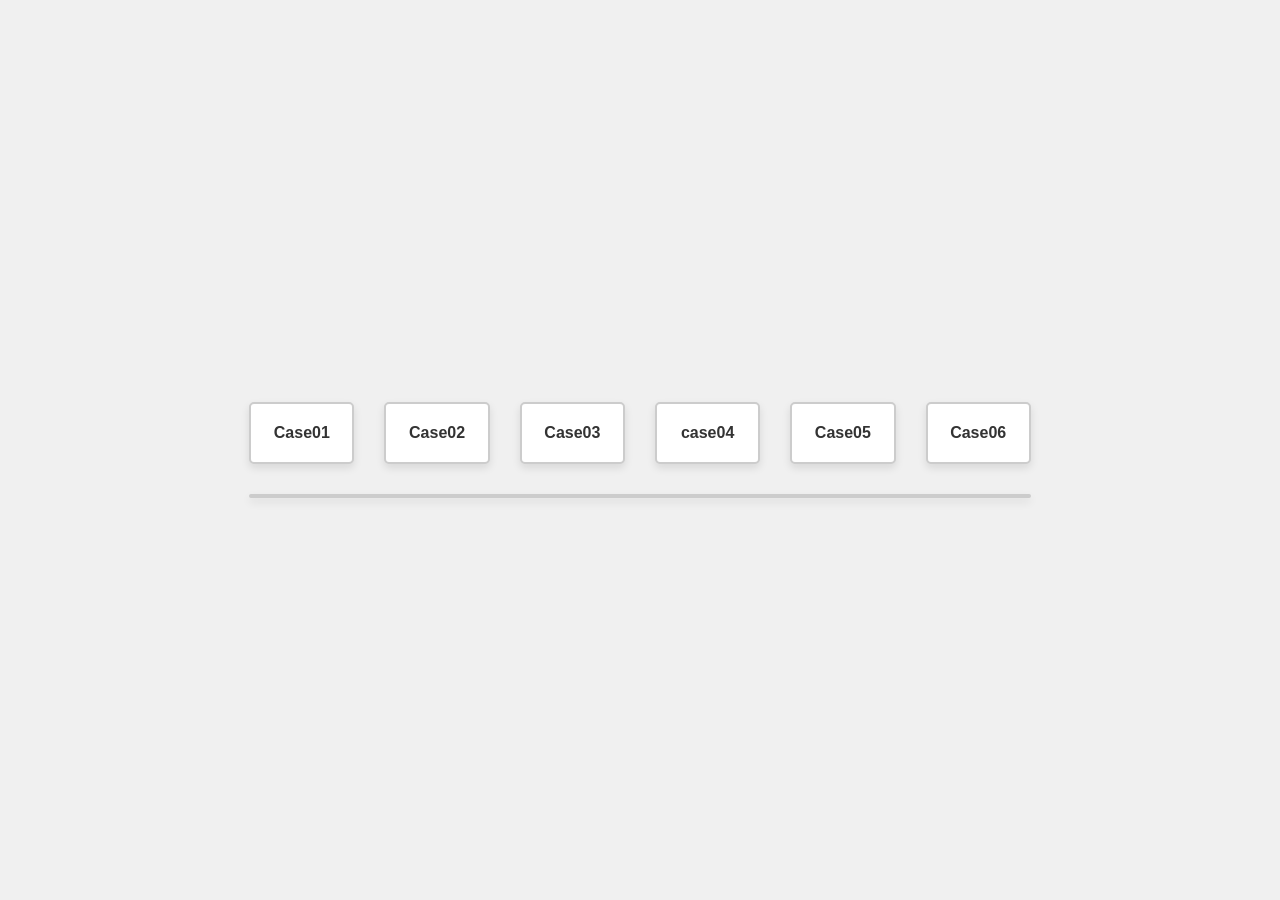
<file: assests/assignment/assignments-03/index.html>
<!DOCTYPE html>
<html lang="en">
<head>
    <meta charset="UTF-8">
    <title>Title</title>
    <link rel="stylesheet" href="style/style.css">
</head>
<body>
    <section id="main">
        <div><a href="CASE01/index.html">Case01</a></div>
        <div><a href="CASE02/index.html">Case02</a></div>
        <div><a href="CASE03/index.html">Case03</a></div>
        <div><a href="CASE04/index.html">case04</a></div>
        <div><a href="CASE05/index.html">Case05</a></div>
        <div><a href="CASE06/index.html">Case06</a></div>
        <div about=""></div>
    </section>
</body>
</html>
</file>
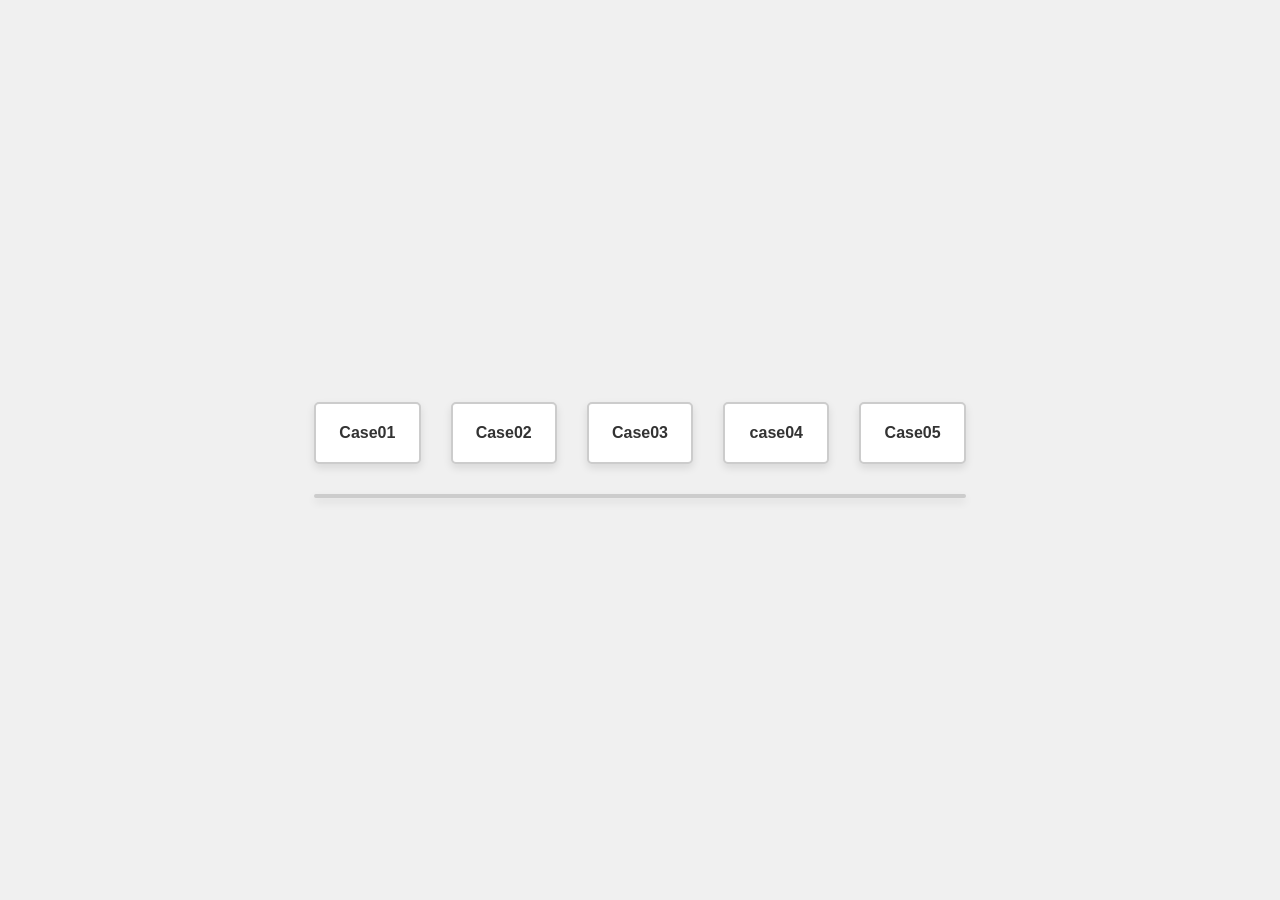
<file: assests/assignment/assignments-04/index.html>
<!DOCTYPE html>
<html lang="en">
<head>
    <meta charset="UTF-8">
    <title>Title</title>
    <link rel="stylesheet" href="style/style.css">
</head>
<body>
    <section id="main">
        <div><a href="case_01.html">Case01</a></div>
        <div><a href="case_02.html">Case02</a></div>
        <div><a href="case_03.html">Case03</a></div>
        <div><a href="case_04.html">case04</a></div>
        <div><a href="case_05.html">Case05</a></div>
        <div about=""></div>
    </section>
</body>
</html>
</file>
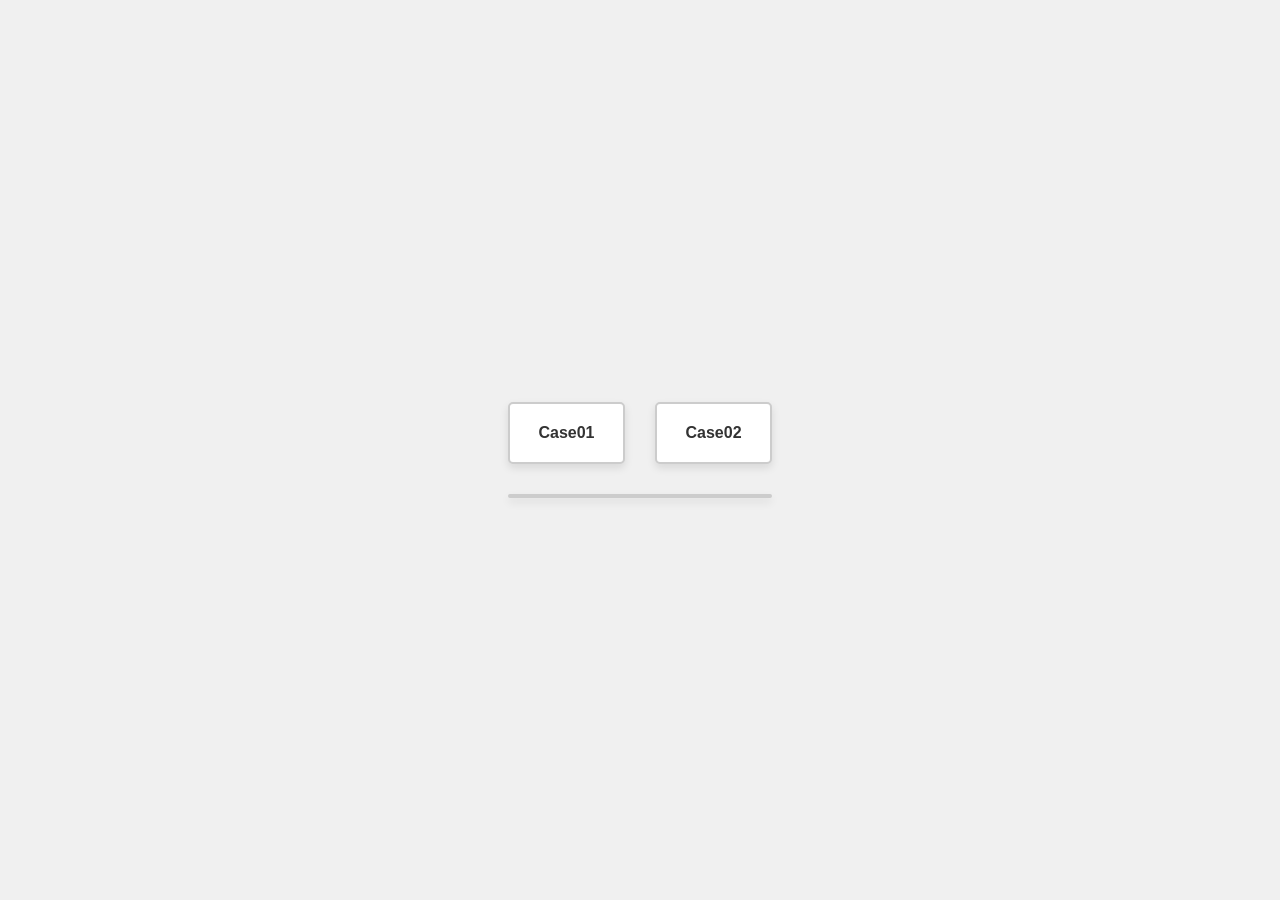
<file: assests/assignment/assignments-08/index.html>
<!DOCTYPE html>
<html lang="en">
<head>
    <meta charset="UTF-8">
    <title>Title</title>
    <link rel="stylesheet" href="style/style.css">
</head>
<body>
    <section id="main">
        <div><a href="task1/index.html">Case01</a></div>
        <div><a href="task2/index.html">Case02</a></div>

        <div about=""></div>
    </section>
</body>
</html>
</file>
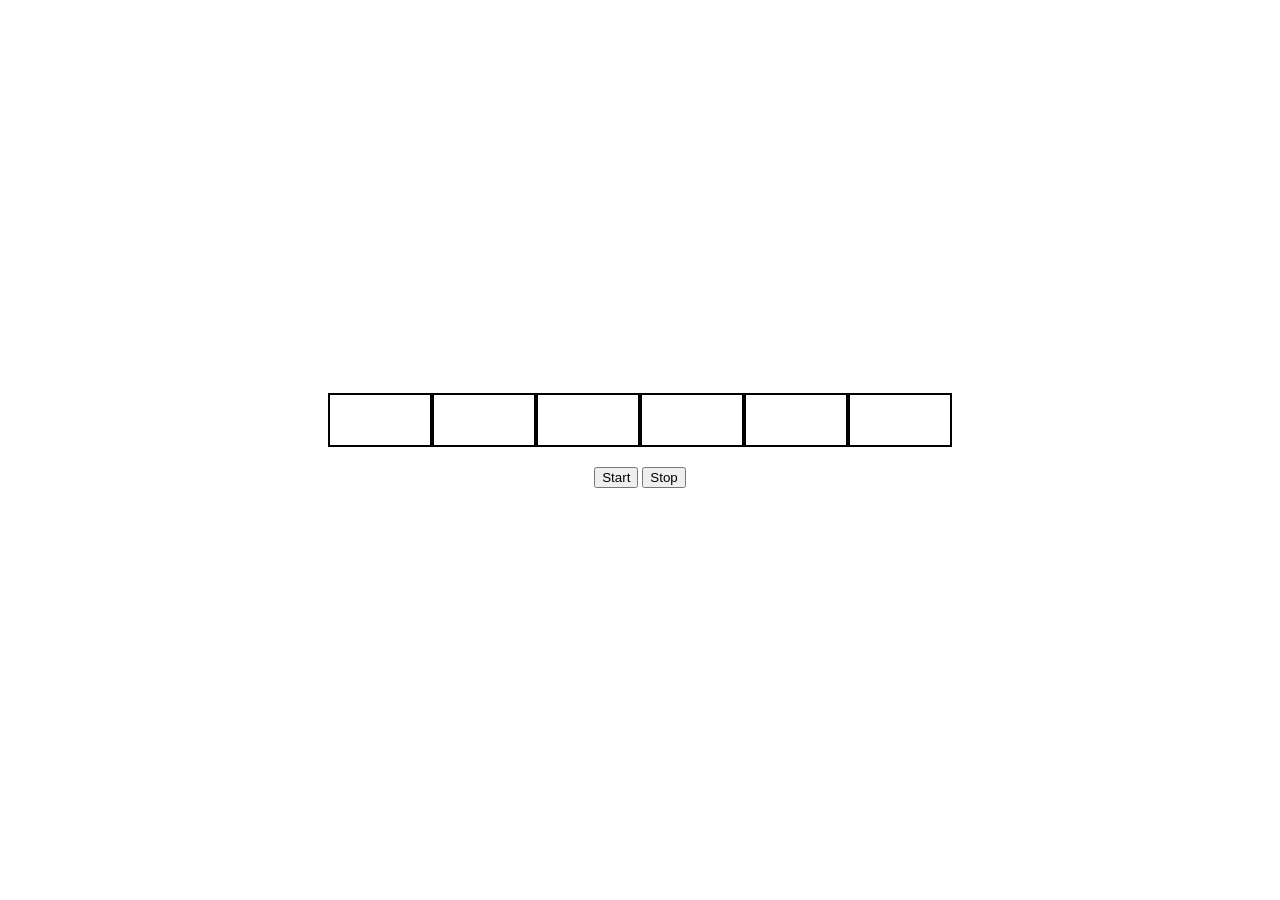
<file: assests/assignment/assignments-09/index.html>
<!DOCTYPE html>
<html lang="en">
<head>
    <meta charset="UTF-8">
    <title>KIIT</title>

    <style>

        main {
            width: fit-content;
            height: fit-content;
            position: absolute;
            top: 0;
            bottom: 0;
            left: 0;
            right: 0;
            margin: auto;
        }

        #light-panel {
            display: flex;
            width: fit-content;
            height: fit-content;
            margin: auto;
        }

        #btn-panel {
            text-align: center;
            margin: 20px 0px;
        }

        .light {
            width: 100px;
            aspect-ratio: 2/1;
            border: 2px solid black;
        }


        .light_on {
            background: red;
            box-shadow: 0px 0px 20px red;
        }
        .light_on2 {
            background: hotpink;
            box-shadow: 0px 0px 20px hotpink;
        }

    </style>


</head>
<body>
<main>
    <section id="light-panel">

        <div class="light"></div> <!-- light 01 -->
        <div class="light"></div> <!-- light 02 -->
        <div class="light"></div> <!-- light 03 -->
        <div class="light"></div> <!-- light 04 -->
        <div class="light"></div> <!-- light 05 -->
        <div class="light"></div> <!-- light 06 -->

    </section>

    <section id="btn-panel">
        <button type="button" id="start">Start</button>
        <button type="button" id="stop">Stop</button>
    </section>
</main>

<audio id="audio" src="assets/audio/audio.mp3"></audio>


<script src="assets/lib/jquery-3.7.1.min.js"></script>
<script src="assets/script.js"></script>

</body>
</html>
</file>
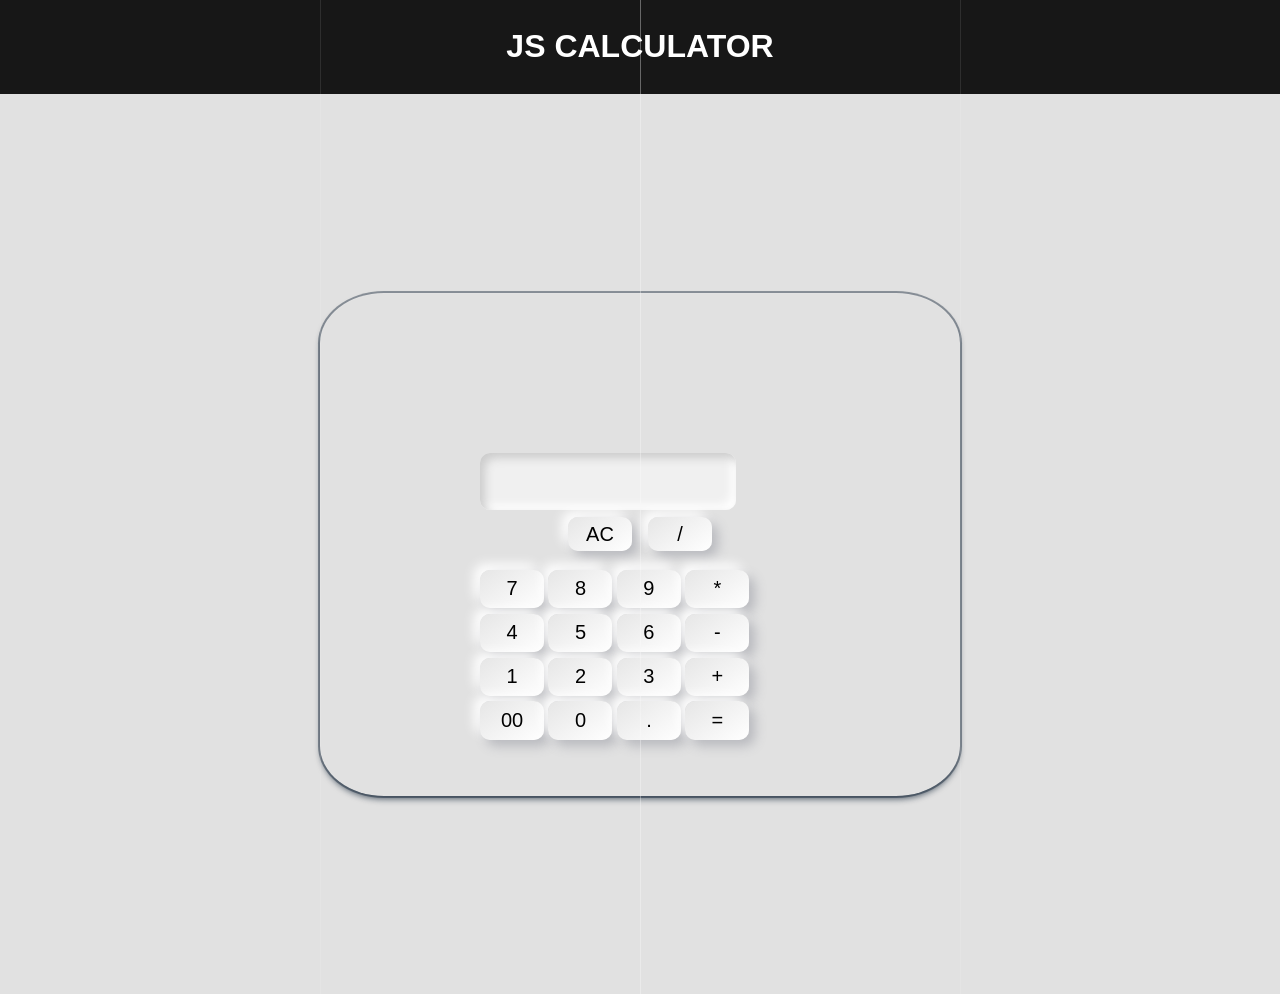
<file: assests/assignment/assignments-10/index.html>
<!DOCTYPE html>
<html lang="en">
<head>
    <meta name="keywords" content="js calculator using css and html script written java script">
    <meta name="author" content="likshan lahiru">
    <meta name="viewport" content="width=device-width, initial-scale=1.0">
    <meta charset="UTF-8">
    <title>Title</title>
    <link rel="stylesheet" href="style/style.css">
    <link rel="stylesheet" href="style/back.css">
    <link rel="stylesheet" href="style/normalize.css">

</head>
<body>
<div class="lines">
    <div class="line"></div>
    <div class="line"></div>
    <div class="line"></div>
    <div class="line"></div>
    <div class="line"></div>
    <div class="line"></div>


</div>
<div id="title"> <h1>JS CALCULATOR</h1></div>
<section class="container">

    <div class="calculator-main">
        <form>
            <div class="display">
                <input  type="text" name="display" id="final-output">
            </div>
            <div class="second-div">
                <input  class="button-input" type="button" value="AC"  id="btn-1">
                <input  class="button-input" type="button" value="/" id="btn-3" >
            </div>
            <div>
                <input  class="button-input" type="button" value="7" id="btn-4">
                <input  class="button-input" type="button" value="8" id="btn-5">
                <input  class="button-input" type="button" value="9" id="btn-6">
                <input  class="button-input" type="button" value="*" id="btn-7" >
            </div>
            <div>
                <input  class="button-input" type="button" value="4" id="btn-8">
                <input  class="button-input" type="button" value="5" id="btn-9">
                <input  class="button-input" type="button" value="6" id="btn-10">
                <input  class="button-input" type="button" value="-" id="btn-11" >
            </div>
            <div>
                <input  class="button-input" type="button" value="1" id="btn-12">
                <input  class="button-input" type="button" value="2" id="btn-13">
                <input  class="button-input" type="button" value="3" id="btn-14">
                <input  class="button-input" type="button" value="+" id="btn-15" >
            </div>
            <div>
                <input  class="button-input" type="button" value="00" id="btn-16">
                <input  class="button-input" type="button" value="0" id="btn-17">
                <input  class="button-input" type="button" value="." id="btn-18">
                <input  class="button-input" type="button" value="=" id="btn-19" >
            </div>
        </form>
    </div>

</section>

<script src="https://code.jquery.com/jquery-3.6.0.min.js"></script>

<script src="script/js.js"></script>
</body>
</html>
</file>
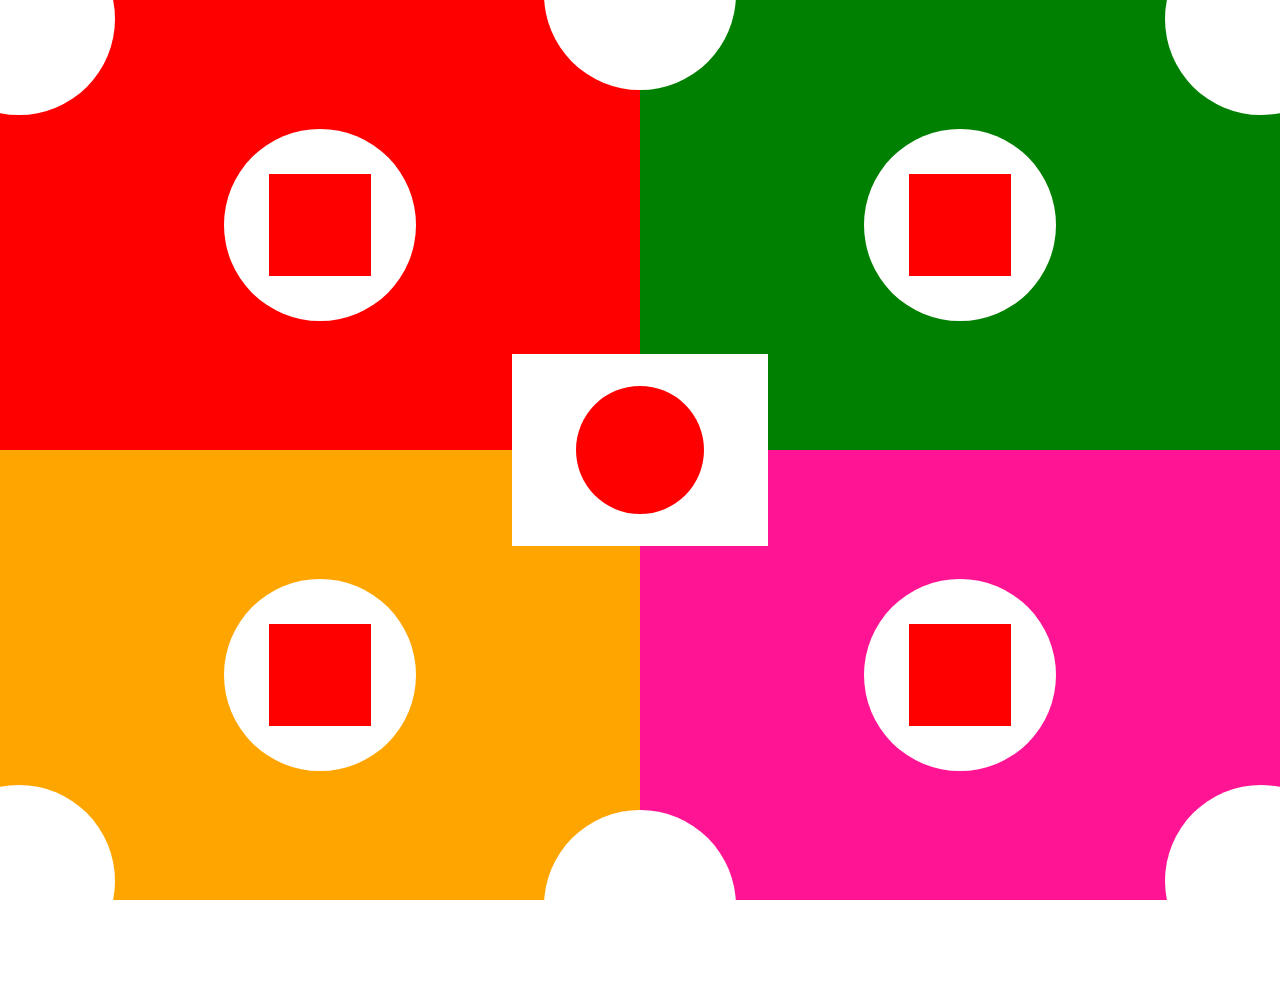
<file: assests/assignment/assignments-03/CASE01/index.html>
<!DOCTYPE html>
<html lang="en">
<head>
    <meta charset="UTF-8">
    <title>CASE 01</title>
</head>
<body>
<!DOCTYPE html>
<html lang="en">
<head>
    <meta charset="UTF-8">
    <title>Case 01</title>

    <link rel="stylesheet" href="assets/normalize.css">
    <link rel="stylesheet" href="assets/style.css">
    <meta name="viewport" content="width=device-width initial-scale=1.0">
</head>
<body>


<div class="box box1">
    <div class="white_circle"></div>
    <div class="red_box"></div>
</div>
<div class="box box2">
    <div class="white_circle"></div>
    <div class="red_box"></div>
</div>
<div class="box box3">
    <div class="white_circle"></div>
    <div class="red_box"></div>
</div>
<div class="box box4">
    <div class="white_circle"></div>
    <div class="red_box"></div>
</div>

<div class="circle circle1"></div>
<div class="circle circle2"></div>
<div class="circle circle3"></div>
<div class="circle circle4"></div>
<div class="circle circle5"></div>
<div class="circle circle6"></div>

<div class="white_box"></div>

<div class="middle_circle"></div>



</body>
</html>
</body>
</html>
</file>
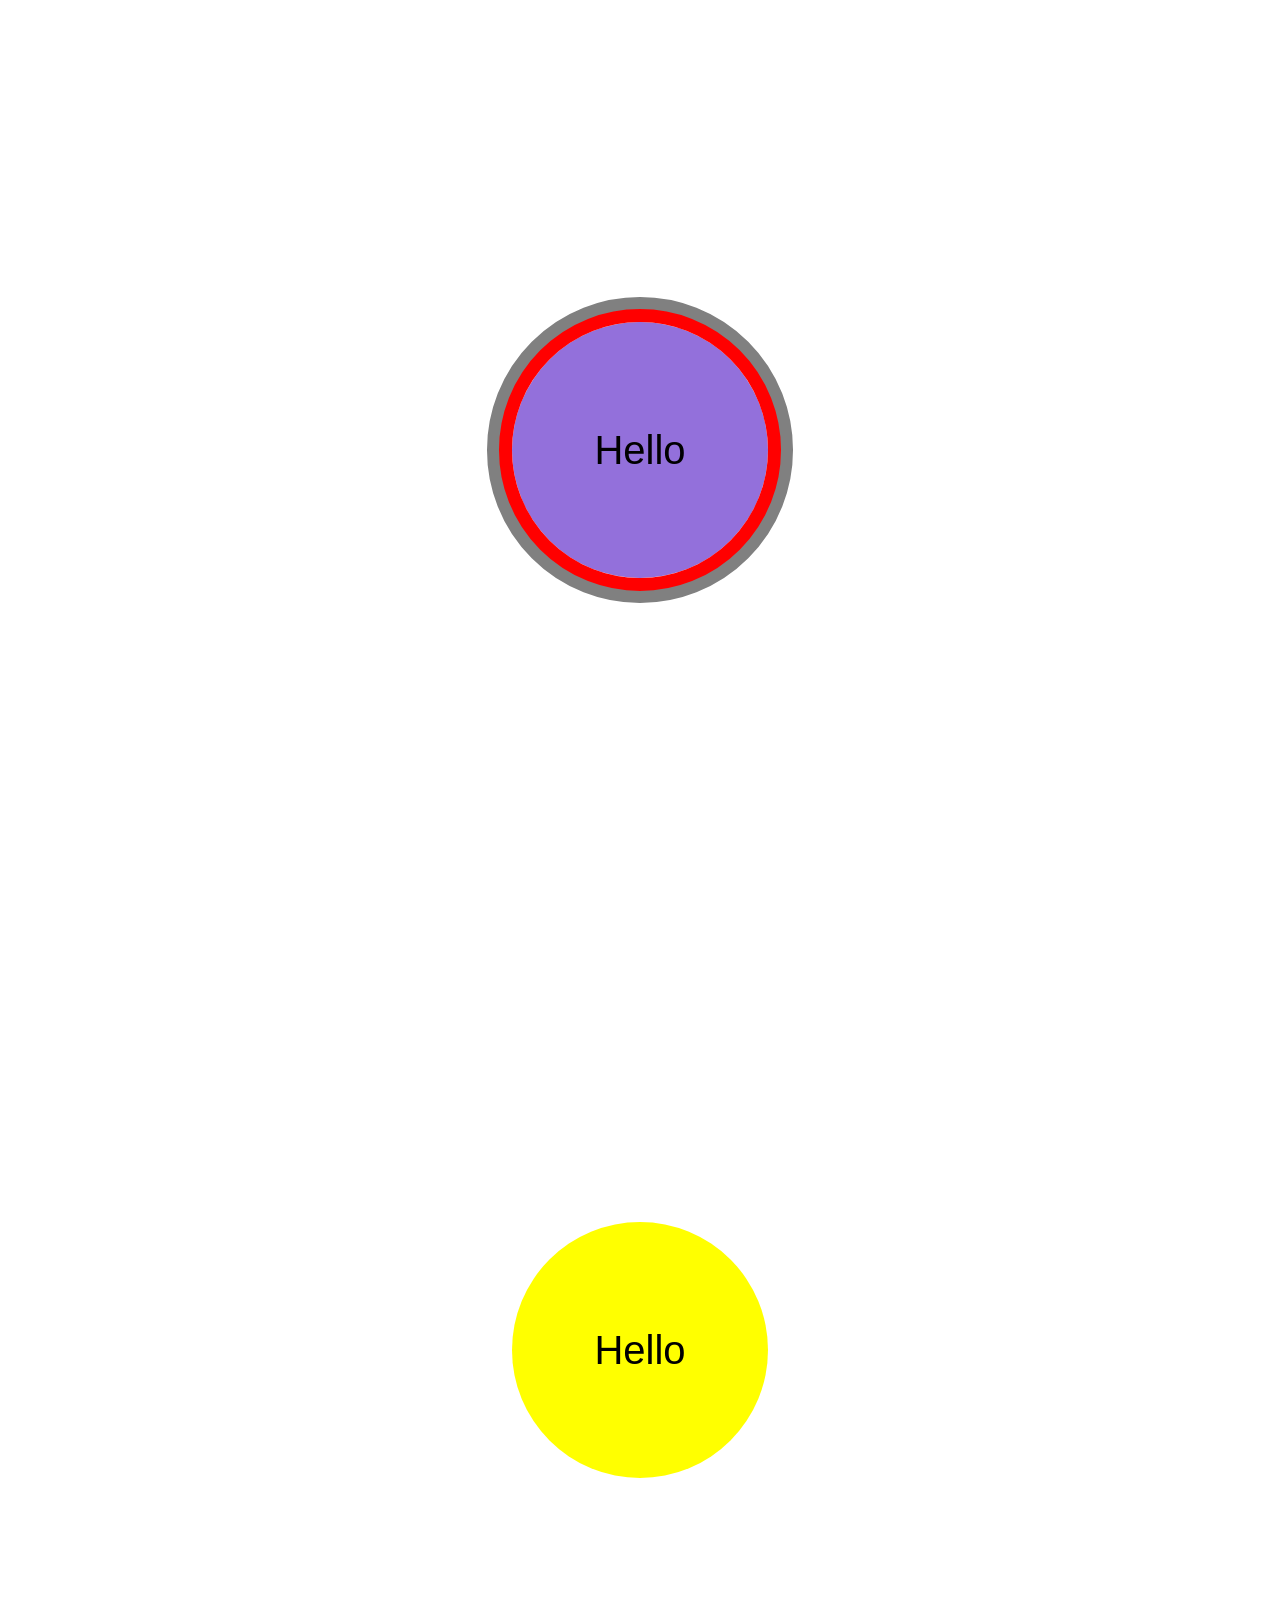
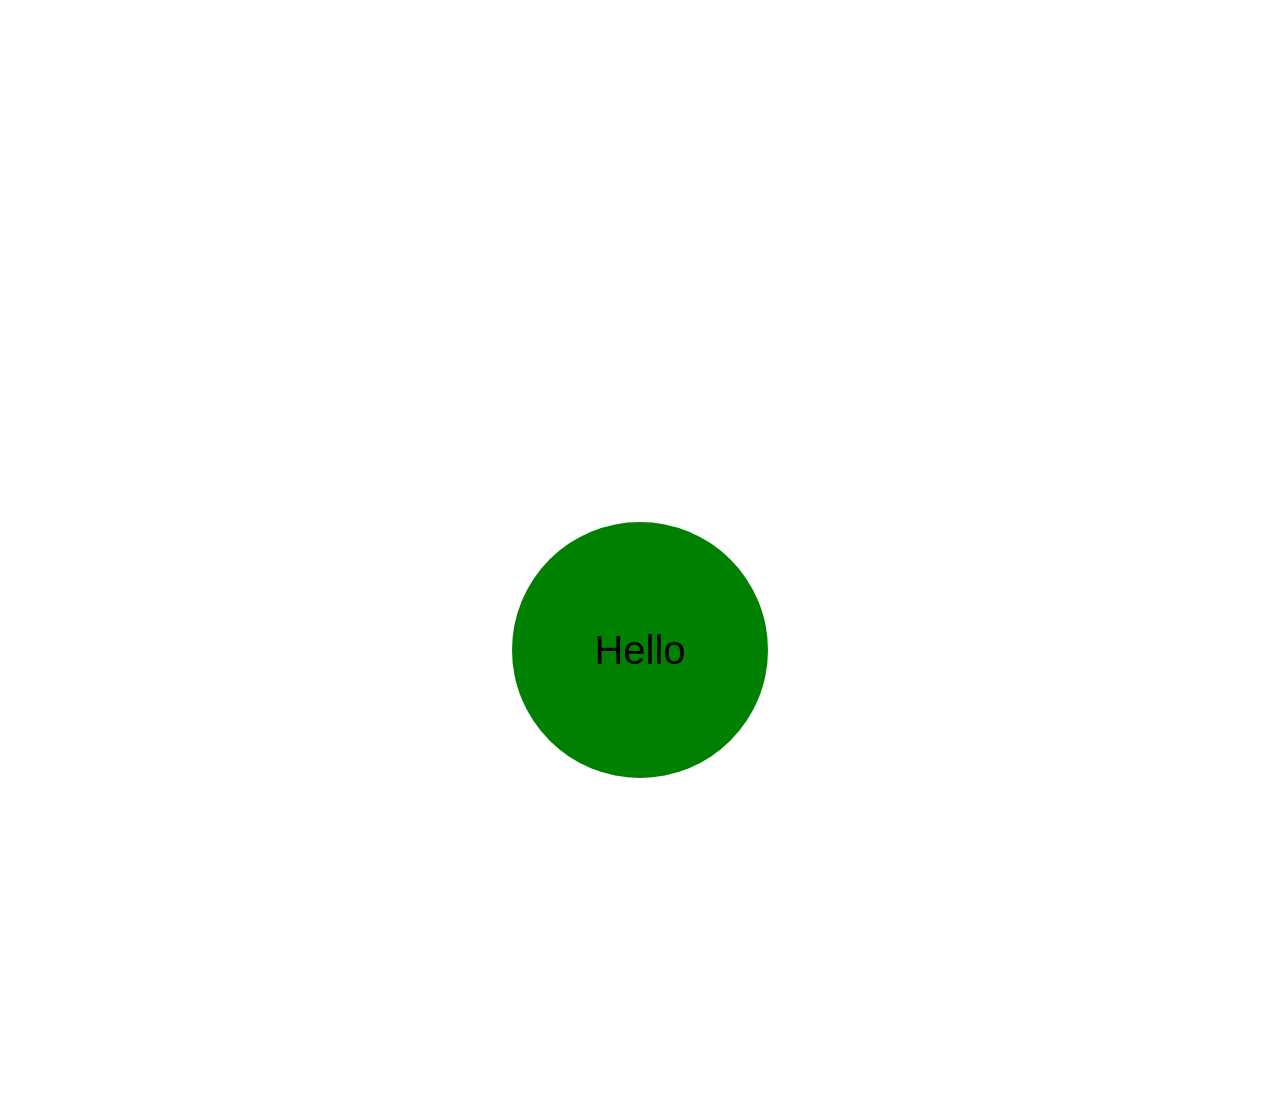
<file: assests/assignment/assignments-03/CASE03/index.html>
<!DOCTYPE html>
<html lang="en">
<head>
    <meta charset="UTF-8">
    <title>Case 03</title>

    <link rel="stylesheet" href="style.css">
    <link rel="stylesheet" href="normalize.css">
</head>
<body>

<div class="box">
    <div class="circle circle1"><div class="label">Hello</div></div>
</div>
<div class="box">
    <div class="circle circle2"><div class="label">Hello</div></div>
</div>
<div class="box">
    <div class="circle circle3"><div class="label">Hello</div></div>
</div>
<div class="frame1"></div>
<div class="frame2"></div>

</body>
</html>
</file>
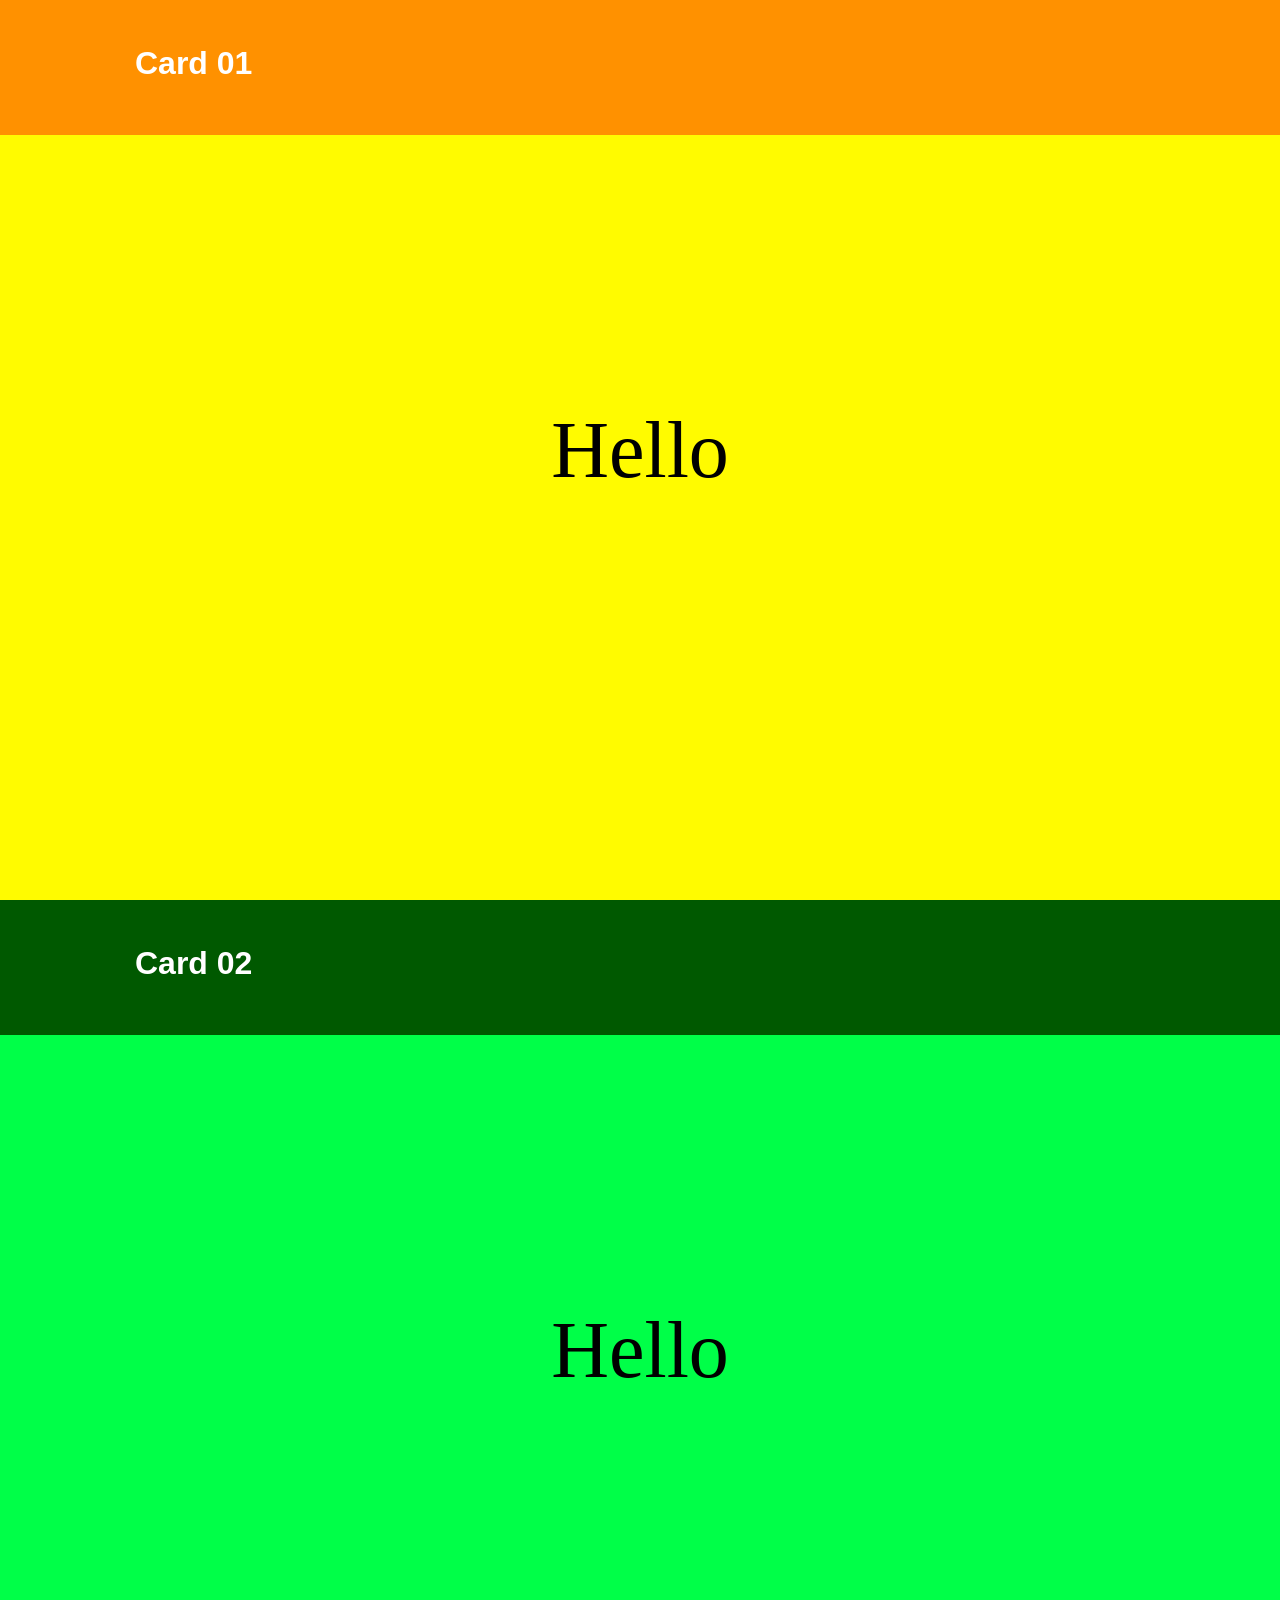
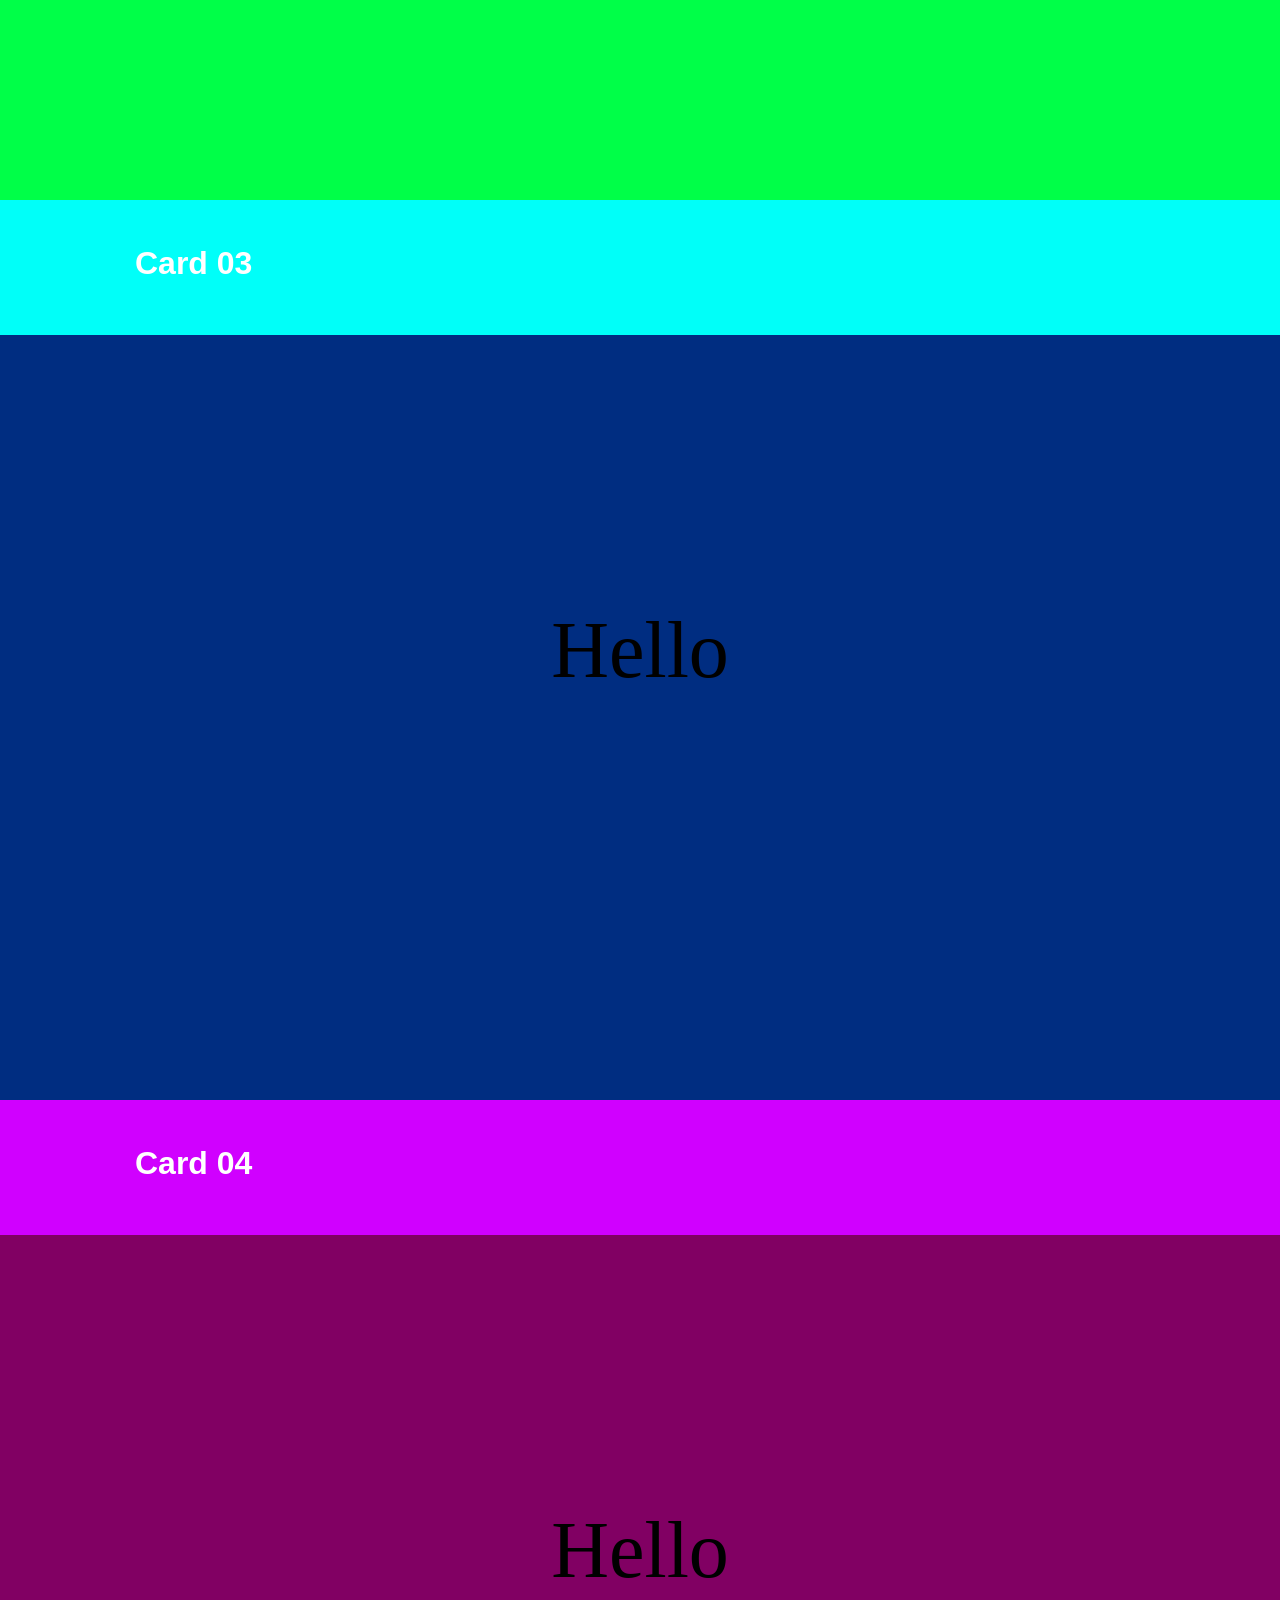
<file: assests/assignment/assignments-03/CASE04/index.html>
<!DOCTYPE html>
<html lang="en">
<head>
    <meta charset="UTF-8">
    <title>Case 04</title>

    <link rel="stylesheet" href="normalize.css">
    <link rel="stylesheet" href="style.css">
</head>
<body>

<main>
    <h1 class="h1">Card 01</h1>
    <div>Hello</div>
</main>
<main>
    <h1 class="h2">Card 02</h1>
    <div>Hello</div>
</main>
<main>
    <h1 class="h3">Card 03</h1>
    <div>Hello</div>
</main>
<main>
    <h1 class="h4">Card 04</h1>
    <div>Hello</div>
</main>

</main>

</body>
</html>
</file>
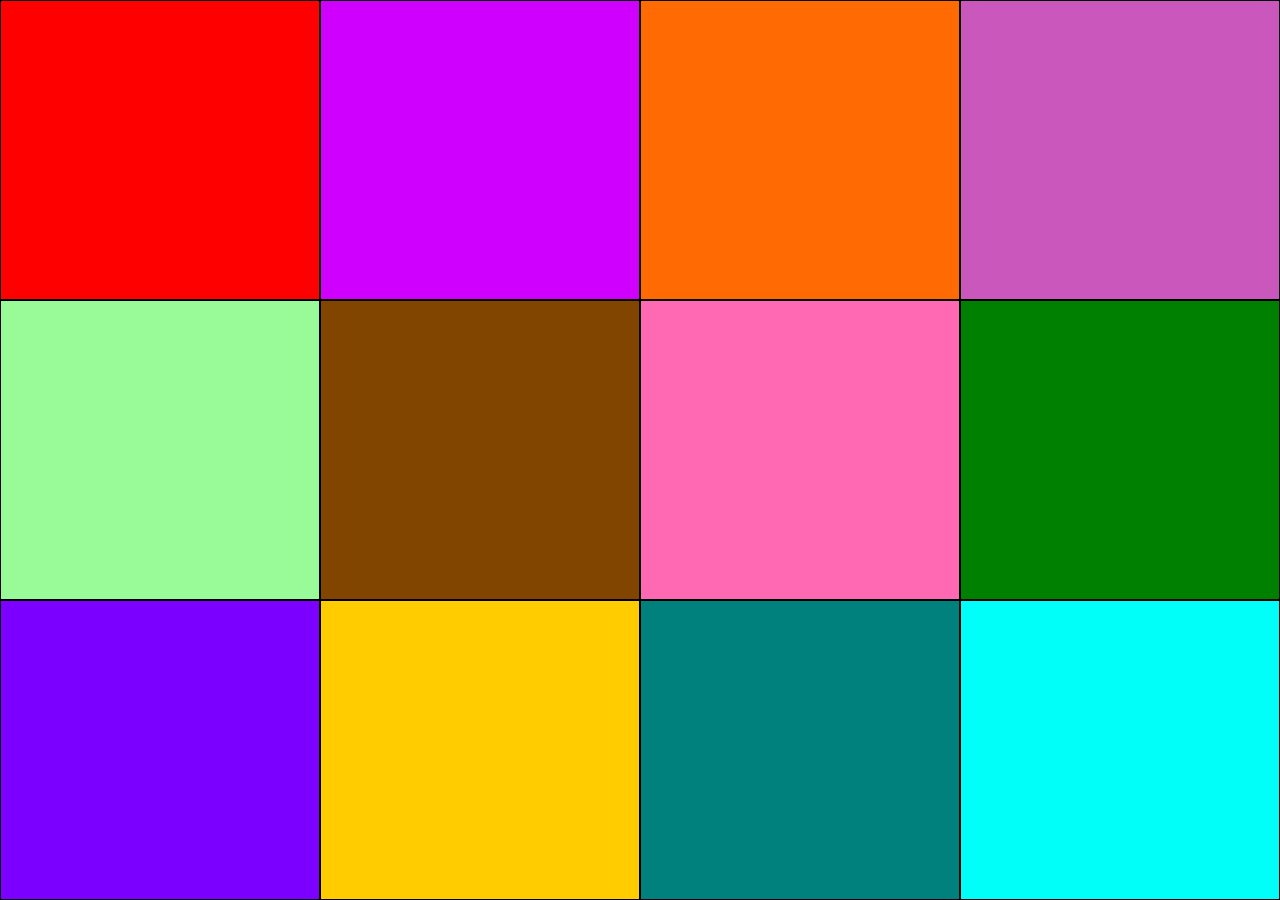
<file: assests/assignment/assignments-03/CASE05/index.html>
<!DOCTYPE html>
<html lang="en">
<head>
    <meta charset="UTF-8">
    <title>Case 04</title>

    <link rel="stylesheet" href="normalize.css">
    <link rel="stylesheet" href="style.css">
</head>
<body>


<section>
    <div></div>
    <div></div>
    <div></div>
    <div></div>

    <div></div>
    <div></div>
    <div></div>
    <div></div>

    <div></div>
    <div></div>
    <div></div>
    <div></div>
</section>
</body>
</html>
</file>
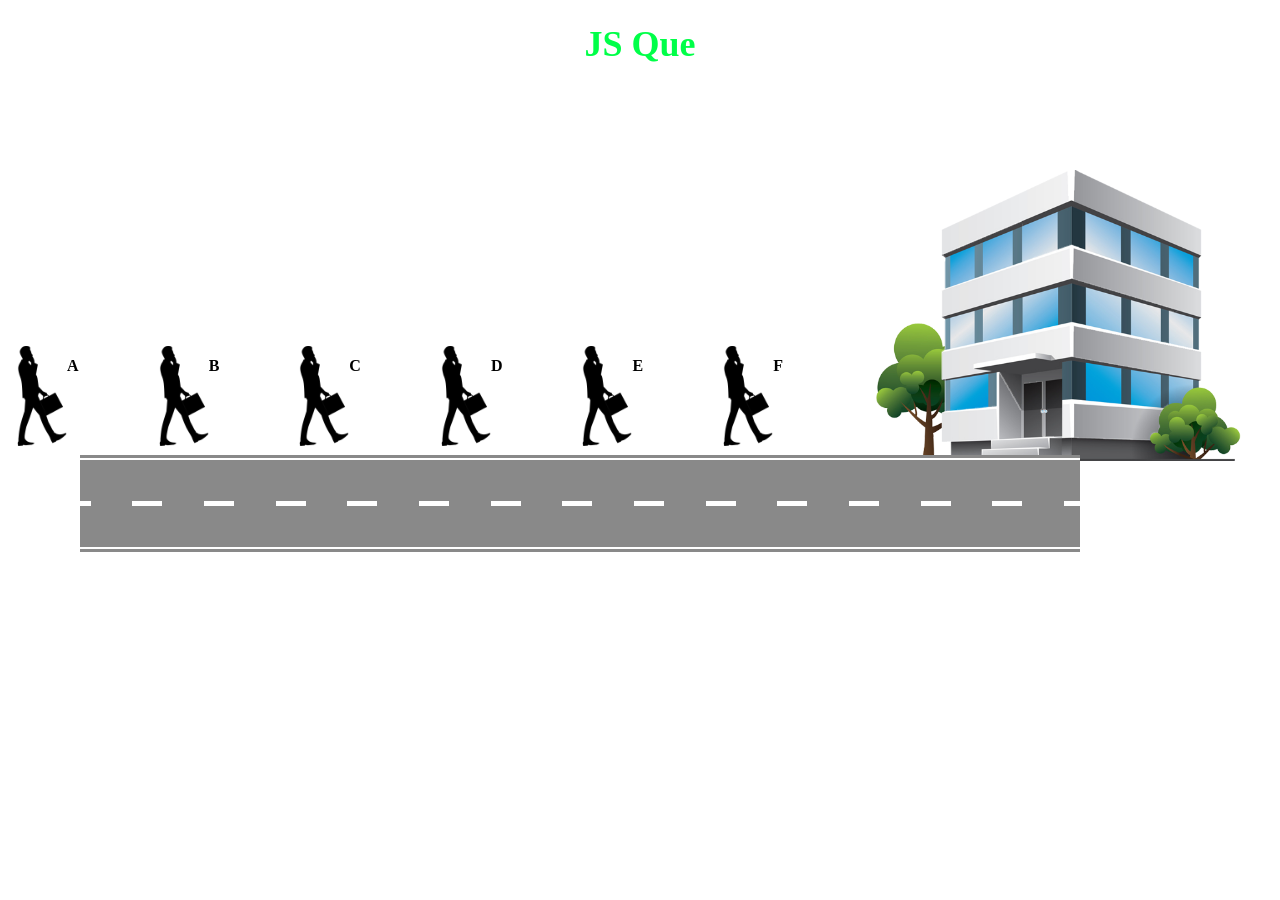
<file: assests/assignment/assignments-08/task1/index.html>
<!DOCTYPE html>
<html lang="en">
<head>
    <meta charset="UTF-8">
    <title>Title</title>
    <link rel="stylesheet" href="style/style.css">
    <link rel="stylesheet" href="style/normalize.css">
</head>
<body>
    <section>
        <div class="first-div">
            <h1>JS Que</h1>
        </div>

        <div class="main-div">
            <div class="png-men">
                <img src="assets/pngwing.com%20(1).png" width="50px">
                <h1 id="1">A</h1>
            </div>
            <div class="png-men">
                <img src="assets/pngwing.com%20(1).png" width="50px">
                <h1 id="2">B</h1>
            </div>
            <div class="png-men">
                <img src="assets/pngwing.com%20(1).png" width="50px">
                <h1 id="3">C</h1>
            </div>
            <div class="png-men">
                <img src="assets/pngwing.com%20(1).png" width="50px">
                <h1 id="4">D</h1>
            </div>
            <div class="png-men">
                <img src="assets/pngwing.com%20(1).png" width="50px">
                <h1 id="5">E</h1>
            </div>
            <div class="png-men">
                <img src="assets/pngwing.com%20(1).png" width="50px">
                <h1 id="6">F</h1>
            </div>
            <div>
                <img src="assets/build.png" width="400px">
            </div>
        </div>
        <div class="second-div">
            <img src="assets/road.png">
        </div>

    </section>

    <script src="script/js.js"></script>
    <script src="assets/lib/jquery-3.7.1.min.js"></script>
</body>
</html>
</file>
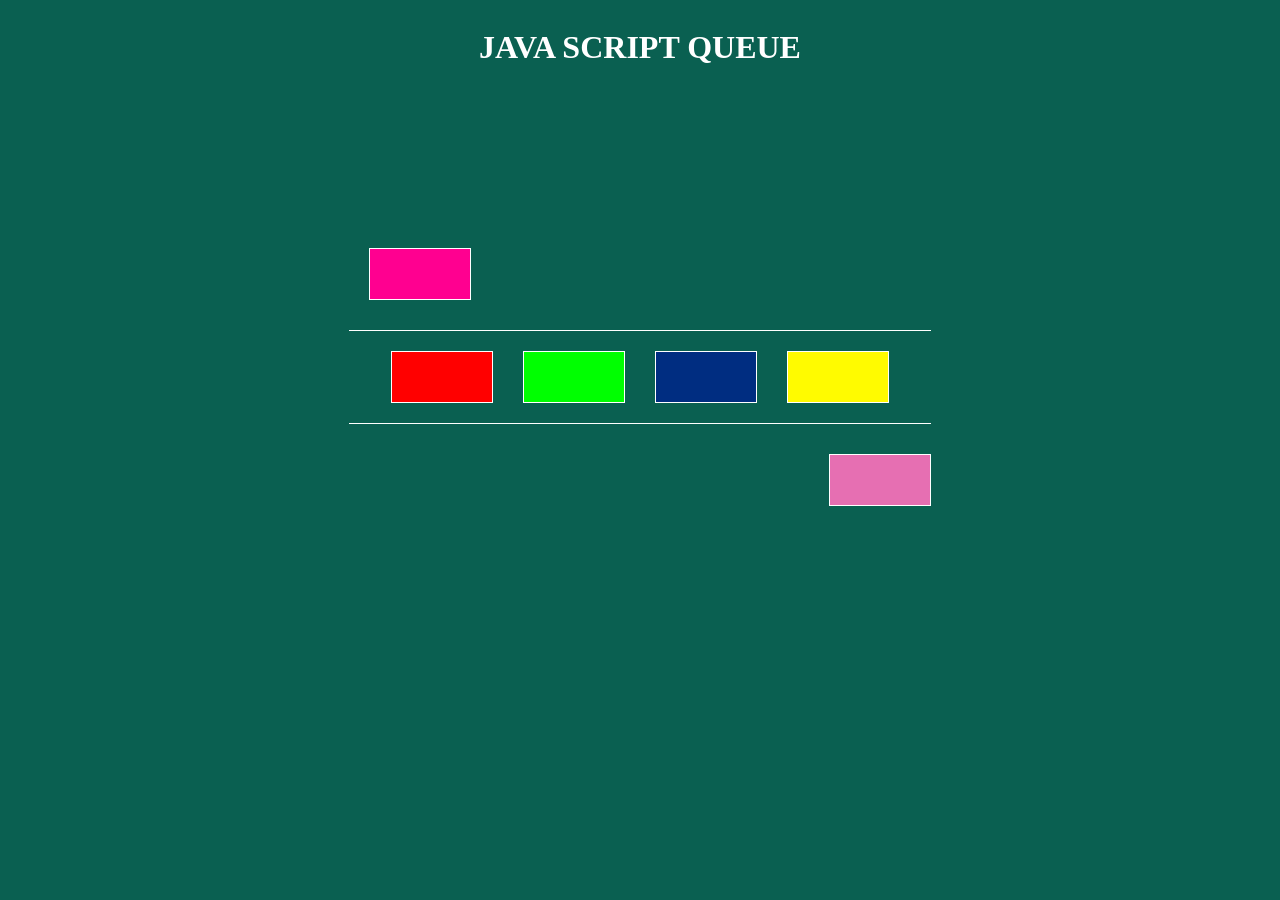
<file: assests/assignment/assignments-08/task2/index.html>
<!DOCTYPE html>
<html lang="en">
<head>
    <meta charset="UTF-8">
    <title>Title</title>
    <link rel="stylesheet" href="style/style.css">
</head>
<body>
<div class="title">
    <h1>JAVA SCRIPT QUEUE</h1>
</div>
    <section>

        <div class="first">

            <div id="d1" class="color"></div>
        </div>
        <div class="second">
            <div id="d2" class="color"></div>
            <div id="d3" class="color"></div>
            <div id="d4" class="color"></div>
            <div id="d5" class="color"></div>
        </div>
        <div class="third">
            <div id="d6" class="color"></div>
        </div>
    </section>

<script src="assets/lib/jquery-3.7.1.min.js"></script>
<script src="script/js.js"></script>
</body>
</html>
</file>
<file: assests/assignment/assignments-03/style/style.css>
body {
    font-family: Arial, sans-serif;
    background-color: #f0f0f0;
    margin: 0;
    padding: 0;
    display: flex;
    justify-content: center;
    align-items: center;
    height: 100vh;
}
#main {
    display: flex;
    flex-wrap: wrap;
    gap: 10px;
}
#main div {
    flex: 1 1 100px;
    margin: 10px;
    background-color: #fff;
    border: 2px solid #ccc;
    border-radius: 5px;
    box-shadow: 0 4px 8px rgba(0, 0, 0, 0.1);
    text-align: center;
    transition: transform 0.2s;
}
#main div:hover {
    transform: scale(1.05);
}
#main a {
    display: block;
    padding: 20px;
    text-decoration: none;
    color: #333;
    font-weight: bold;
}
</file>
<file: assests/assignment/assignments-04/style/style.css>
body {
    font-family: Arial, sans-serif;
    background-color: #f0f0f0;
    margin: 0;
    padding: 0;
    display: flex;
    justify-content: center;
    align-items: center;
    height: 100vh;
}
#main {
    display: flex;
    flex-wrap: wrap;
    gap: 10px;
}
#main div {
    flex: 1 1 100px;
    margin: 10px;
    background-color: #fff;
    border: 2px solid #ccc;
    border-radius: 5px;
    box-shadow: 0 4px 8px rgba(0, 0, 0, 0.1);
    text-align: center;
    transition: transform 0.2s;
}
#main div:hover {
    transform: scale(1.05);
}
#main a {
    display: block;
    padding: 20px;
    text-decoration: none;
    color: #333;
    font-weight: bold;
}
</file>
<file: assests/assignment/assignments-08/style/style.css>
body {
    font-family: Arial, sans-serif;
    background-color: #f0f0f0;
    margin: 0;
    padding: 0;
    display: flex;
    justify-content: center;
    align-items: center;
    height: 100vh;
}
#main {
    display: flex;
    flex-wrap: wrap;
    gap: 10px;
}
#main div {
    flex: 1 1 100px;
    margin: 10px;
    background-color: #fff;
    border: 2px solid #ccc;
    border-radius: 5px;
    box-shadow: 0 4px 8px rgba(0, 0, 0, 0.1);
    text-align: center;
    transition: transform 0.2s;
}
#main div:hover {
    transform: scale(1.05);
}
#main a {
    display: block;
    padding: 20px;
    text-decoration: none;
    color: #333;
    font-weight: bold;
}
</file>
<file: assests/assignment/assignments-10/style/style.css>
body{
    overflow: hidden;
}


.container{
    display: flex;
    justify-content: center;
    align-items: center;
    height: 100vh;
    width: 100vw;
    background-color: #e1e1e1;
    font-family: 'Arial', sans-serif;

}

.calculator-main{
    justify-content: center;
    align-items: center;
    padding: 10rem 10rem 10rem;
    box-shadow: rgba(6, 24, 44, 0.4) 0px 0px 0px 2px, rgba(6, 24, 44, 0.65) 0px 4px 6px -1px, rgba(255, 255, 255, 0.08) 0px 1px 0px inset;
    border-radius: 10%;

}
.calculator-main>form{
    width: 20rem;
    display: grid;
    gap: 10%;
}
#final-output{
    width: 80%;
    padding: 15px;
    border: none;
    border-radius: 10px;
    font-size: 24px;
    box-shadow: inset 5px 5px 10px #cccccc, inset -5px -5px 10px #ffffff;
    background-color: #f0f0f0;

}
#title{
    display: flex;
    justify-content: center;
    align-items: center;
    color: white;
}
.button-input{
    width: 20%;
    height: 150%;
    border: none;
    border-radius: 10px;
    font-size: 20px;
    cursor: pointer;
    background: linear-gradient(145deg, #e6e6e6, #ffffff);
    box-shadow: 6px 6px 12px #b8b9be, -6px -6px 12px #ffffff;
    transition: all 0.2s ease-in-out;
}
.button-input:active {
    box-shadow: inset 5px 5px 10px #b8b9be, inset -5px -5px 10px #ffffff;
    transform: scale(0.95);
}
@keyframes hoverEffect {
    0% {
        transform: translateY(0);
    }
    50% {
        transform: translateY(-5px);
    }
    100% {
        transform: translateY(0);
    }
}

.button-input:hover {
    animation: hoverEffect 0.3s ease-in-out;
}
.second-div{
    display: flex;
    justify-content: center;
    align-items: end;
    gap: 5%;
}
</file>
<file: assests/assignment/assignments-10/style/back.css>
* {
    margin: 0;
    padding: 0;
    box-sizing: border-box !important;
}



body {
    display: table;
    width: 100%;
    height: 100%;
    background-color: #171717;
    color: #000;
    line-height: 1.6;
    position: relative;
    font-family: sans-serif;
    overflow: hidden;
}

/*.lines {
    position: absolute;
    top: 0;
    left: 0;
    right: 0;
    height: 100%;
    margin: auto;
    width: 90vw;
}*/

.line {
    position: absolute;
    width: 1px;
    height: 100%;
    top: 0;
    left: 50%;
    background: rgba(255, 255, 255, 0.1);
    overflow: hidden;
}

.line::after {
    content: '';
    display: block;
    position: absolute;
    height: 15vh;
    width: 100%;
    top: -50%;
    left: 0;
    background: linear-gradient(to bottom, rgba(255, 255, 255, 0) 0%, #ffffff 75%, #000000 100%);
    animation: drop 7s 0s infinite;
    animation-fill-mode: forwards;
    animation-timing-function: cubic-bezier(0.4, 0.26, 0, 0.97);
}

.line:nth-child(1) {
    margin-left: -25%;
}

.line:nth-child(1)::after {
    animation-delay: 2s;
}

.line:nth-child(3) {
    margin-left: 25%;
}

.line:nth-child(3)::after {
    animation-delay: 2.5s;
}

@keyframes drop {
    0% {
        top: -50%;
    }
    100% {
        top: 110%;
    }
}
</file>
<file: assests/assignment/assignments-03/CASE01/assets/style.css>
body {
    overflow: hidden;
}

.circle {
    width: 15vw;
    height: 15vw;
    background-color: white;
    border-radius: 50%;
    position: absolute;
}

.circle1 {
    left: calc(0% - 6vw);
    top: calc(0% - 6vw);
}
.circle2 {
    top: calc(0% - 8vw);
    left: 0;
    right: 0;
    margin: auto;
}
.circle3 {
    right: calc(0% - 6vw);
    top: calc(0% - 6vw);
}
.circle4 {
    bottom: calc(0% - 6vw);
    left: calc(0% - 6vw);
}
.circle5 {
    bottom: calc(0% - 8vw);
    left: 0;
    right: 0;
    margin: auto;
}
.circle6 {
    bottom: calc(0% - 6vw);
    right: calc(0% - 6vw);
}

.white_box {
    width: 20vw;
    height: 15vw;
    background-color: white;
    position: absolute;
    left: 0;
    right: 0;
    top: 0;
    bottom: 0;
    margin: auto;
}

.middle_circle {
    width: 10vw;
    height: 10vw;
    background-color: red;
    border-radius: 50%;
    position: absolute;
    left: 0;
    right: 0;
    top: 0;
    bottom: 0;
    margin: auto;
}

.box {
    width: 50%;
    height: 50%;
    position: absolute;
}

.box1 {
    background-color: red;
}
.box2 {
    background-color: green;
    left: 50%;
}
.box3 {
    background-color: orange;
    top: 50%;
}
.box4 {
    background-color: deeppink;
    top: 50%;
    left: 50%;
}

.white_circle {
    width: 15vw;
    height: 15vw;
    background-color: white;
    border-radius: 50%;
    position: absolute;
    left: 0;
    right: 0;
    top: 0;
    bottom: 0;
    margin: auto;
}

.red_box {
    width: 8vw;
    height: 8vw;
    background-color: red;
    position: absolute;
    left: 0;
    right: 0;
    top: 0;
    bottom: 0;
    margin: auto;
}
</file>
<file: assests/assignment/assignments-03/CASE03/style.css>
.frame1 {
    position: fixed;
    width: 20vw;
    aspect-ratio: 1/1;
    border: 16px solid red;
    border-radius: 50%;
    top: 0;
    bottom: 0;
    right: 0;
    left: 0;
    margin: auto;
}
.frame2 {
    position: fixed;
    width: 22vw;
    aspect-ratio: 1/1;
    border: 12px solid grey;
    border-radius: 50%;
    top: 0;
    bottom: 0;
    right: 0;
    left: 0;
    margin: auto;
}

.box {
    width: 100%;
    height: 100vh;
    position: relative;
}

.circle {
    width: 20vw;
    aspect-ratio: 1/1;
    border-radius: 50%;
    position: relative;
    top: calc(50% - 10vw);
    left: calc(50% - 10vw);
}
.circle1 {
    background-color: mediumpurple;
}
.circle2 {
    background-color: yellow;
}
.circle3 {
    background-color: green;
}

.label {
    font-size: 40px;
    font-family: Arial;
    width: fit-content;
    height: fit-content;
    position: absolute;
    top: 0;
    bottom: 0;
    right: 0;
    left: 0;
    margin: auto;
}
</file>
<file: assests/assignment/assignments-03/CASE04/style.css>
body>main {
    width: 100%;
    height: 100vh;
    position: relative;
    /*top: 0;*/
}
body>main:first-child {
    background-color: #fffb00;
}
body>main:nth-child(2) {
    background-color: #00ff48;
}
body>main:nth-child(3) {
    background-color: #002d81;
}
body>main:nth-child(4) {
    background-color: #810063;
}

h1 {
    position: sticky;
    top: 0;
    margin: 0;
    color: white;
    font-family: Arial;
    height: 10vh;
    padding: 5vh 15vh 0;
}

.h1 {
    z-index: 10;
    background-color: rgb(255, 145, 0);
}
.h2 {
    z-index: 10;
    background-color: #005900;
}
.h3 {
    z-index: 10;
    background-color: rgb(0, 255, 249);
}
.h4 {
    z-index: 10;
    background-color: #d000ff;
}

div {
    font-size: 80px;
    font-family: Algerian;
    position: absolute;
    width: fit-content;
    height: fit-content;
    top: 0;
    bottom: 0;
    right: 0;
    left: 0;
    margin: auto;
}
</file>
<file: assests/assignment/assignments-03/CASE05/style.css>
* {
    box-sizing: border-box;
}
section {
    width: 100vw;
    height: 100vh;
    display: grid;
    grid-template-columns: repeat(4, 1fr);
    grid-template-rows: repeat(3, 1fr);
}

div {
    border: 1px solid black;
}

section>div:first-child {
    background-color: #ff0000;
}

section>div:nth-child(2) {
    background-color: #d000ff;
}
section>div:nth-child(3) {
    background-color: #ff6a02;
}
section>div:nth-child(4) {
    background-color: #ca58bc;
}
section>div:nth-child(5) {
    background-color: palegreen;
}
section>div:nth-child(6) {
    background-color: #814500;
}
section>div:nth-child(7) {
    background-color: hotpink;
}
section>div:nth-child(8) {
    background-color: green;
}
section>div:nth-child(9) {
    background-color: #7b00ff;
}
section>div:nth-child(10) {
    background-color: #ffcc00;
}
section>div:nth-child(11) {
    background-color: #00817d;
}
section>div:last-child {
    background-color: #00fff9;
}
</file>
<file: assests/assignment/assignments-08/task1/style/style.css>
section{
    /*position: relative;*/
}
.main-div{
    padding: 5rem 30rem 5rem;
    display: flex;
    justify-content: center;
    align-items: center;
    gap:5rem;
    font-size: 50%;

}

.png-men{
    padding-top: 10rem;
    display: flex;
}
.second-div{
    position: absolute;
    top: 3rem;
    padding-left: 5rem;


}
.first-div{
    display: flex;
    justify-content: center;
    align-items: center;
    font-size: large;
    color: #00ff48;
}
</file>
<file: assests/assignment/assignments-08/task2/style/style.css>
body{
    background-color: #0a6051;
}
.title{
    display: flex;
    justify-content: center;
    align-items: center;
    color: #ffffff;
}
section{
    padding: 10rem;
    display: grid;
    justify-content: center;
    align-items: center;
    gap: 30px;

}
.first{
    padding-left: 20px;
}
.second{

    display: flex;
    justify-content: center;
    align-items: center;
    gap: 30px;
    border-top: #ffffff 1px solid ;
    border-bottom: #ffffff 1px solid ;
    padding: 20px ;
}
.third{
    padding-left: 30rem;
}
.color{
    border: #ffffff 1px solid;
    width: 100px;
    height: 50px;
    /*background-color: #00ff48;*/

}
/*#d1{
    background-color: #ff0000;
}
#d2{
    background-color: #00ff01;
}
#d3{
    background-color: #002d81;
}
#d4{
    background-color: #fffb00;
}
#d5{
    background-color: #e66fb2;
}
#d6{
    background-color: #ff0090;
}*/
</file>
